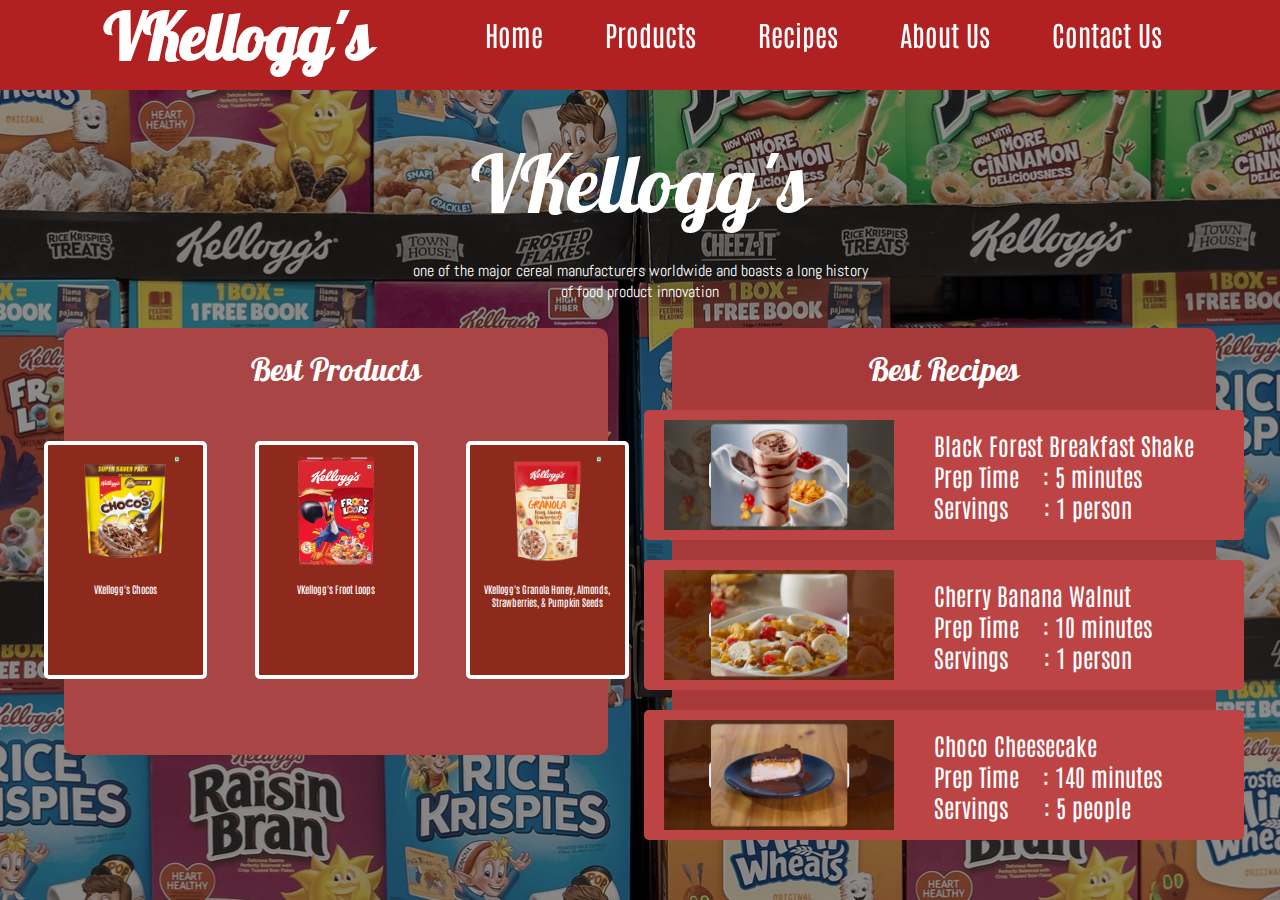
<file: 2602165625_OwenW_LabHCI/Website/index.html>
<!DOCTYPE html>
<html lang="en">
<head>
    <meta charset="UTF-8">
    <meta name="viewport" content="width=device-width, initial-scale=1.0">
    <title>Home</title>
    <link rel="stylesheet" href="style.css">
</head>
<body>
    <div id="home-background">
        <header>
            <div class="nav-menu-placeholder"></div>
        </header>
        <div id="home-logo-banner">
            <span>VKellogg's</span>
            <p>one of the major cereal manufacturers worldwide and boasts a long history of food product innovation</p>
        </div>
        <main id="home-content-container">
            <div id="best-product">
                <span id="best-product-title">Best Products</span>
                <div id="best-product-content">
                    <div class="best-product-item">
                        <img src="Product_chocos.png" alt="" class="best-product-image">
                        <span class="best-product-name">VKellogg's Chocos</span>
                    </div>
                    <div class="best-product-item">
                        <img src="Product_froot.png" alt="" class="best-product-image">
                        <span class="best-product-name">VKellogg's Froot Loops</span>
                    </div>
                    <div class="best-product-item">
                        <img src="Product_granola.avif" alt="" class="best-product-image">
                        <span class="best-product-name">VKellogg's Granola Honey, Almonds, Strawberries, & Pumpkin Seeds</span>
                    </div>
                </div>
            </div>
            <div id="best-recipe">
                <span id="best-recipe-title">Best Recipes</span>
                <div id="best-recipe-content">
                    <div class="best-recipe-item">
                        <img src="Recipe_blackforest.webp" alt="" class="best-recipe-image">
                        <div class="best-recipe-textbox">
                            <span class="best-recipe-text">Black Forest Breakfast Shake</span>
                            <span class="best-recipe-text">Prep Time    : 5 minutes</span>
                            <span class="best-recipe-text">Servings      : 1 person</span>
                        </div>
                    </div>
                    <div class="best-recipe-item">
                        <img src="Recipe_bananawalnut.jpg" alt="" class="best-recipe-image">
                        <div class="best-recipe-textbox">
                            <span class="best-recipe-text">Cherry Banana Walnut</span>
                            <span class="best-recipe-text">Prep Time    : 10 minutes</span>
                            <span class="best-recipe-text">Servings      : 1 person</span>
                        </div>
                    </div>
                    <div class="best-recipe-item">
                        <img src="Recipe_chococake.avif" alt="" class="best-recipe-image">
                        <div class="best-recipe-textbox">
                            <span class="best-recipe-text">Choco Cheesecake</span>
                            <span class="best-recipe-text">Prep Time    : 140 minutes</span>
                            <span class="best-recipe-text">Servings      : 5 people</span>
                        </div>
                    </div>
                </div>
            </div>
        </main>
    </div>
    <script src="script.js"></script>
</body>
</html>
</file>
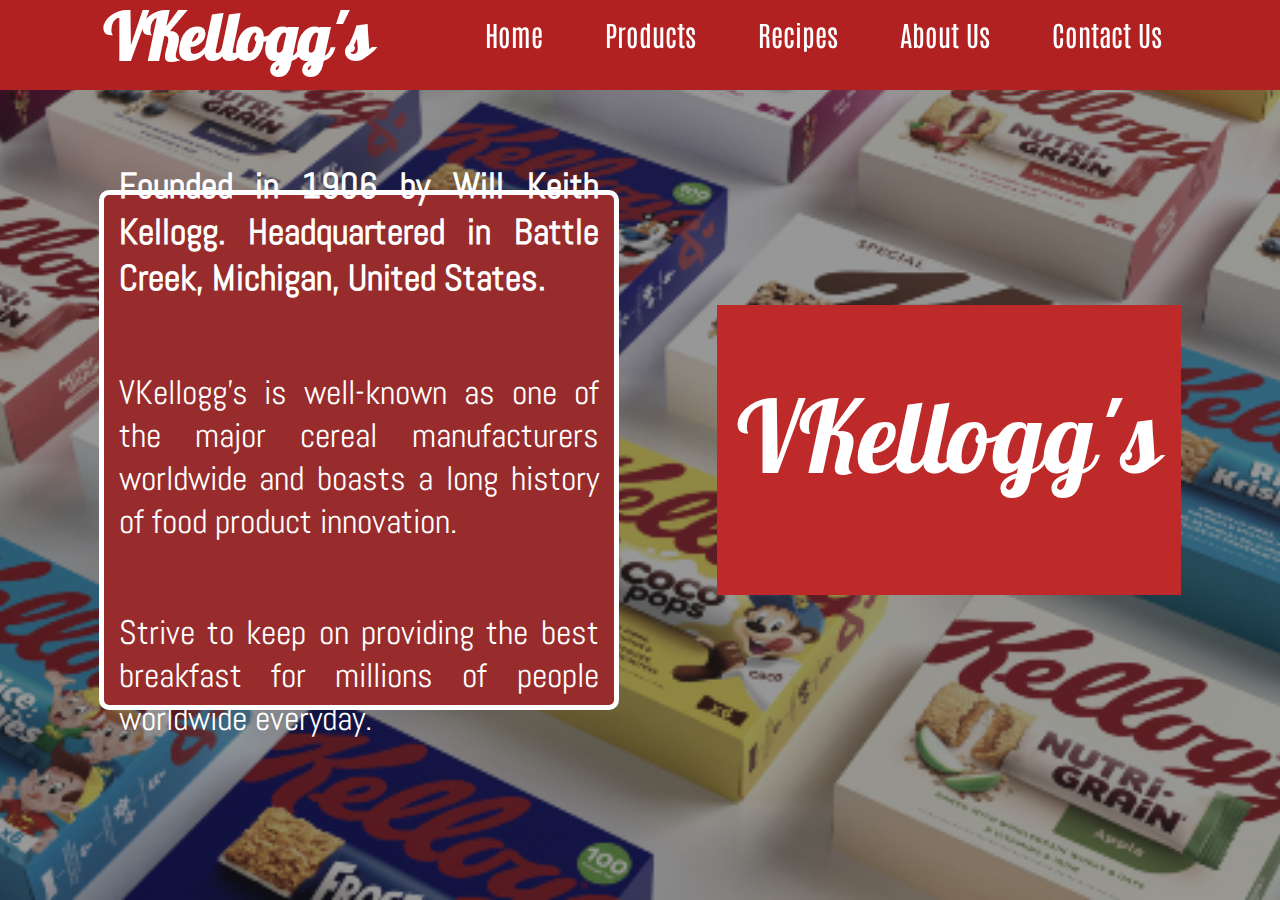
<file: 2602165625_OwenW_LabHCI/Website/AboutUsPage.html>
<!DOCTYPE html>
<html lang="en">
<head>
    <meta charset="UTF-8">
    <meta name="viewport" content="width=device-width, initial-scale=1.0">
    <title>About Us</title>
    <link rel="stylesheet" href="style.css">
</head>
<body>
    <header>
        <div class="nav-menu-placeholder"></div> 
    </header>
    <main id="aboutus-content">
        <div id="aboutus-textbox">
            <h3>
                Founded in 1906 by Will Keith Kellogg.
                Headquartered in Battle Creek, Michigan, United States.
            </h3>
            <p>VKellogg's is well-known as one of the major cereal
                manufacturers worldwide and boasts a long history of food product innovation.  
            </p>
            <p>Strive to keep on providing the best breakfast for millions of people worldwide everyday.</p>
        </div>
        <div id="aboutus-logobox">
            <span>VKellogg's</span>
        </div>
    </main>

    <script src="script.js"></script>
</body>
</html>
</file>
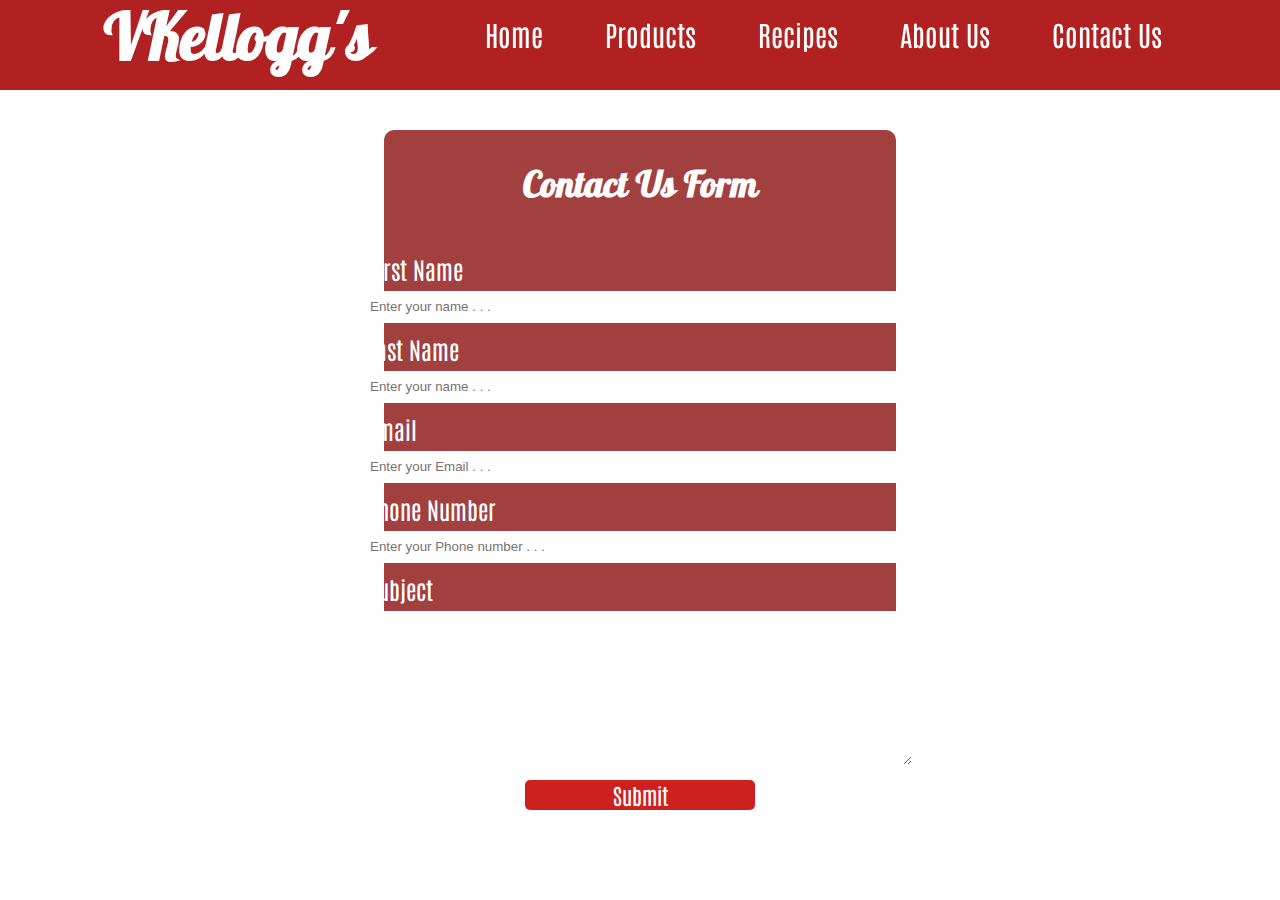
<file: 2602165625_OwenW_LabHCI/Website/ContactUsPage.html>
<!DOCTYPE html>
<html lang="en">
<head>
    <meta charset="UTF-8">
    <meta name="viewport" content="width=device-width, initial-scale=1.0">
    <title>Contact Us</title>
    <link rel="stylesheet" href="style.css">
</head>
<body>
    <header>
        <div class="nav-menu-placeholder"></div>
    </header>
    <main id="contactus-content">
        <div id="contactus-content-container">
            <h2>Contact Us Form</h2>
            <div class="contactus-content-item">
                <span>First Name</span>
                <input type="text" id="firstName" placeholder="Enter your name . . ." required>
            </div>
            <div class="contactus-content-item">
                <span>Last Name</span>
                <input type="text" id="lastName" placeholder="Enter your name . . ." required>
            </div>
            <div class="contactus-content-item">
                <span>Email</span>
                <input type="email" id="email-field" placeholder="Enter your Email . . ." required>
            </div>
            <div class="contactus-content-item">
                <span>Phone Number</span>
                <input type="tel" id="phoneNumber" placeholder="Enter your Phone number . . ." required>
            </div>
            <div class="contactus-content-item">
                <span>Subject</span>
                <textarea name="subjectSubmitted" id="subject-textarea" cols="" rows="" required></textarea>
            </div>
            <span id="error-text"></span>
            <button id="submit-button">Submit</button>
        </div>
    </main>
    <script src="script.js"></script>
</body>
</html>
</file>
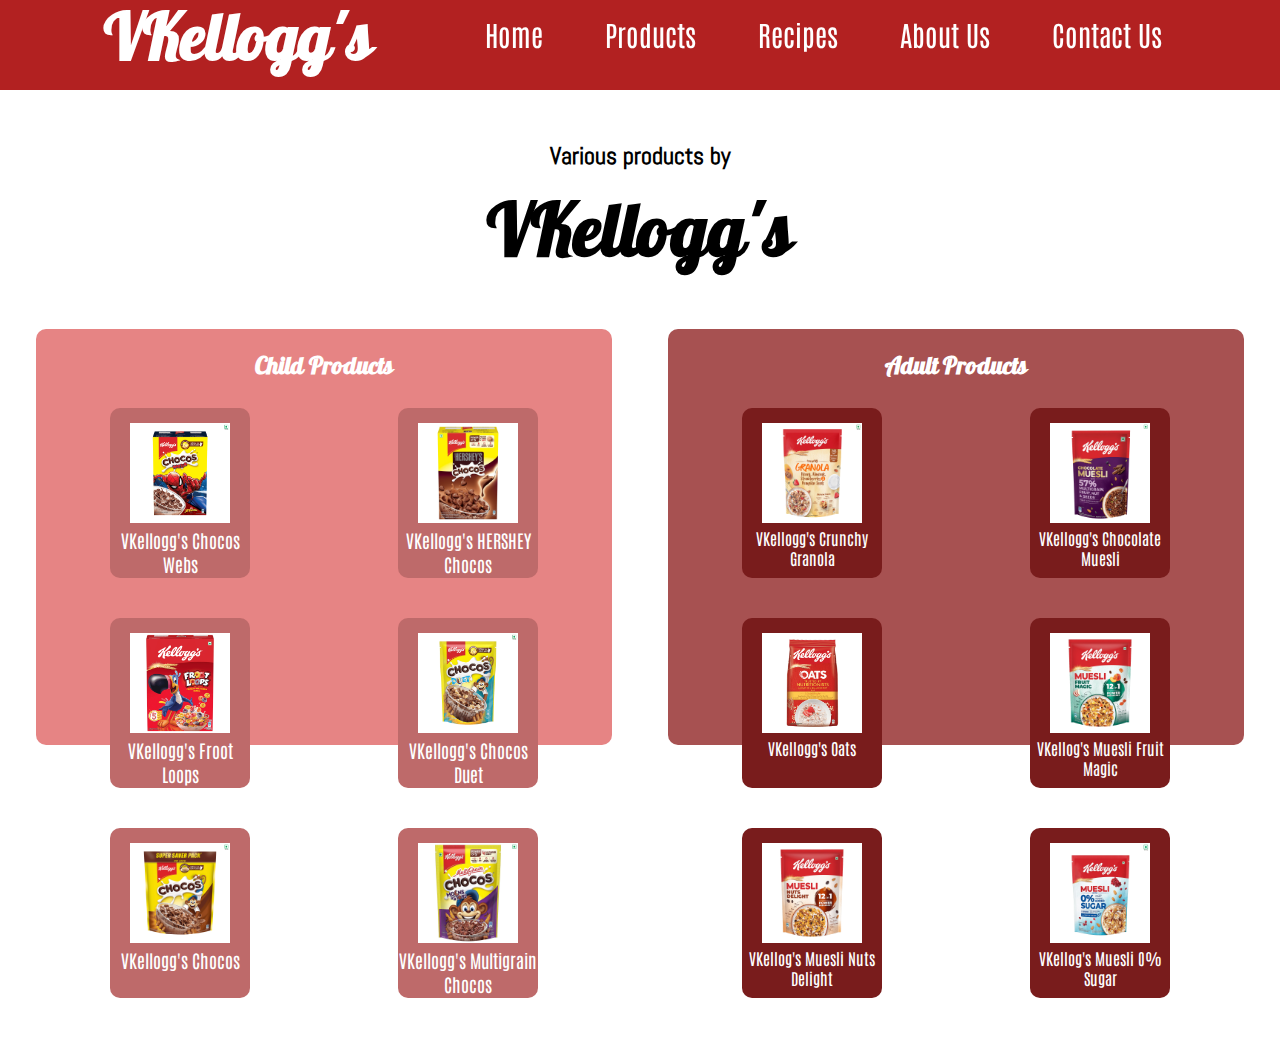
<file: 2602165625_OwenW_LabHCI/Website/ProductPage.html>
<!DOCTYPE html>
<html lang="en">
<head>
    <meta charset="UTF-8">
    <meta name="viewport" content="width=device-width, initial-scale=1.0">
    <title>Products</title>
    <link rel="stylesheet" href="style.css">
</head>
<body>
    <header>
       <div class="nav-menu-placeholder"></div> 
    </header>
    <div id="product-banner">
        <h4>Various products by</h4>
        <h1>VKellogg's</h1>
    </div>
    <main id="product-content-container">
        <div id="child-product-container">
            <h2>Child Products</h2>
            <div id="child-product-content">
                <div class="child-product-item">
                    <img src="Product_chocoswebs.png" alt="">
                    <span>VKellogg's Chocos Webs</span>
                </div>
                <div class="child-product-item">
                    <img src="Product_hersheychoco.avif" alt="">
                    <span>VKellogg's HERSHEY Chocos</span>
                </div>
                <div class="child-product-item">
                    <img src="Product_froot.png" alt="">
                    <span>VKellogg's Froot Loops</span>
                </div>
                <div class="child-product-item">
                    <img src="Product_chocosduet.webp" alt="">
                    <span>VKellogg's Chocos Duet</span>
                </div>
                <div class="child-product-item">
                    <img src="Product_chocos.png" alt="">
                    <span>VKellogg's Chocos</span>
                </div>
                <div class="child-product-item">
                    <img src="Product_multigrainchocos.avif" alt="">
                    <span>VKellogg's Multigrain Chocos</span>
                </div>
            </div>
        </div>
        <div id="adult-product-container">
            <h2>Adult Products</h2>
            <div id="adult-product-content">
                <div class="adult-product-item">
                    <img src="Product_granola.avif" alt="">
                    <span>VKellogg's Crunchy Granola</span>
                </div>
                <div class="adult-product-item">
                    <img src="Product_mueslichocolate.avif" alt="">
                    <span>VKellogg's Chocolate Muesli</span>
                </div>
                <div class="adult-product-item">
                    <img src="Product_oats.avif" alt="">
                    <span>VKellogg's Oats</span>
                </div>
                <div class="adult-product-item">
                    <img src="Product_mueslifruitmagic.avif" alt="">
                    <span>VKellog's Muesli Fruit Magic</span>
                </div>
                <div class="adult-product-item">
                    <img src="Product_mueslinutsdelight.avif" alt="">
                    <span>VKellog's Muesli Nuts Delight</span>
                </div>
                <div class="adult-product-item">
                    <img src="Product_mueslinosugar.avif" alt="">
                    <span>VKellog's Muesli 0% Sugar</span>
                </div>
            </div>
        </div>
    </main>
    <script src="script.js"></script>
</body>
</html>
</file>
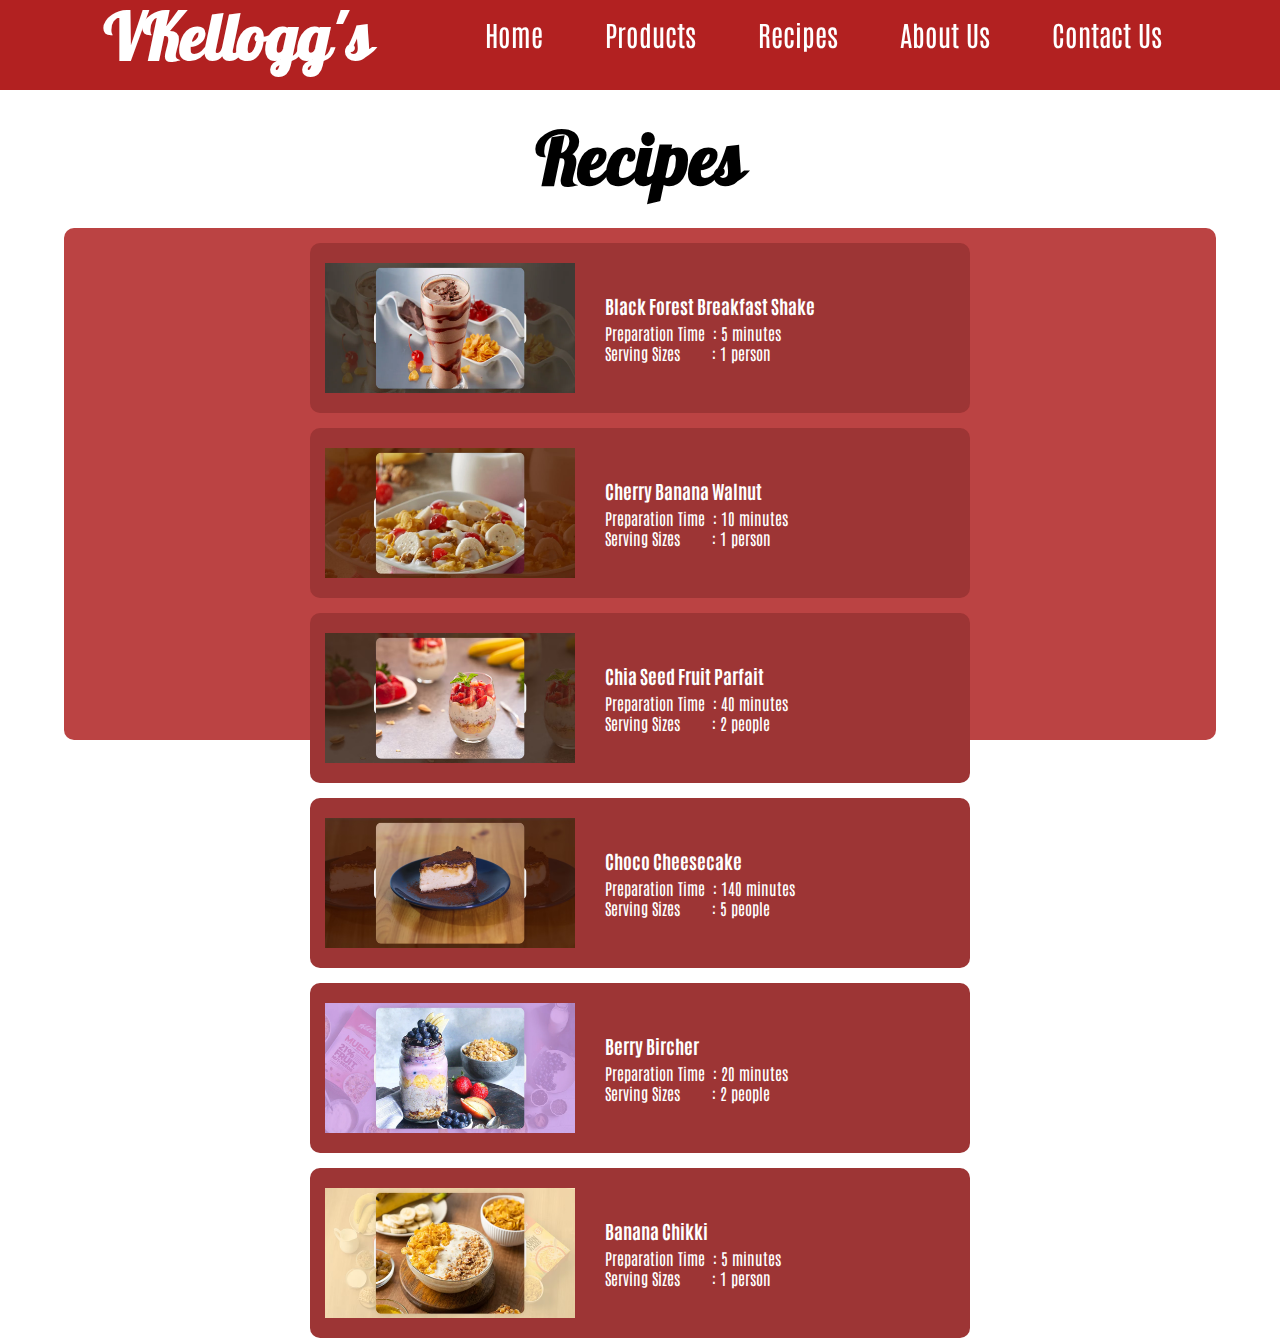
<file: 2602165625_OwenW_LabHCI/Website/RecipePage.html>
<!DOCTYPE html>
<html lang="en">
<head>
    <meta charset="UTF-8">
    <meta name="viewport" content="width=device-width, initial-scale=1.0">
    <title>Recipes</title>
    <link rel="stylesheet" href="style.css">
</head>
<body>
    <header>
        <div class="nav-menu-placeholder"></div>    
    </header>
    <div id="recipe-banner">
        <h1>Recipes</h1>
    </div>
    <main id="recipe-content">
        <div id="recipe-content-container">
            <div class="recipe-content-item">
                <img src="Recipe_blackforest.webp" alt="">
                <div class="recipe-item-textbox">
                    <h3>Black Forest Breakfast Shake</h3>
                    <span>Preparation Time  : 5 minutes</span>
                    <span>Serving Sizes        : 1 person</span>
                </div>
            </div>
            <div class="recipe-content-item">
                <img src="Recipe_bananawalnut.jpg" alt="">
                <div class="recipe-item-textbox">
                    <h3>Cherry Banana Walnut</h3>
                    <span>Preparation Time  : 10 minutes</span>
                    <span>Serving Sizes        : 1 person</span>
                </div>
            </div>
            <div class="recipe-content-item">
                <img src="Recipe_chiaseed.avif" alt="">
                <div class="recipe-item-textbox">
                    <h3>Chia Seed Fruit Parfait</h3>
                    <span>Preparation Time  : 40 minutes</span>
                    <span>Serving Sizes        : 2 people</span>
                </div>
            </div>
            <div class="recipe-content-item">
                <img src="Recipe_chococake.avif" alt="">
                <div class="recipe-item-textbox">
                    <h3>Choco Cheesecake</h3>
                    <span>Preparation Time  : 140 minutes</span>
                    <span>Serving Sizes        : 5 people</span>
                </div>
            </div>
            <div class="recipe-content-item">
                <img src="Recipe_berrybircher.webp" alt="">
                <div class="recipe-item-textbox">
                    <h3>Berry Bircher</h3>
                    <span>Preparation Time  : 20 minutes</span>
                    <span>Serving Sizes        : 2 people</span>
                </div>
            </div>
            <div class="recipe-content-item">
                <img src="Recipe_bananachikki.avif" alt="">
                <div class="recipe-item-textbox">
                    <h3>Banana Chikki</h3>
                    <span>Preparation Time  : 5 minutes</span>
                    <span>Serving Sizes        : 1 person</span>
                </div>
            </div>
        </div>
    </main>
    <script src="script.js"></script>
</body>
</html>
</file>
<file: 2602165625_OwenW_LabHCI/Website/style.css>
body{
    margin: 0;
    padding: 0;
}
/* Home Page Styling */
.nav-logo{
    font-size: 32px;
    display: flex;
    align-items: center;
    justify-content: center;
    font-family: 'Galada';
    color: white;
    width: 180px;
    height: 60px;
    margin-left: 108px;
    margin-right: 157px;
}
.nav-menu-bar{
    width: 100%;
    height: 90px;
    position: fixed;
    background-color: #b22121;
}
.nav-menu-list{
    display: flex;
    flex-direction: row;
    list-style-type: none;
}
.nav-menu-item{
    font-family: 'Antonio';
    font-size: 28px;
    margin-right: 62px;
}
.nav-page-link{
    text-decoration: none;
    color: white;
}
.nav-page-link:visited{
    color: white;
}
#home-logo-banner{
    width: 100%;
    display: inline-flex;
    flex-direction: column;
    align-items: center;
    justify-content: center;
    margin-top: 90px;
}
#home-logo-banner span{
    margin-top: 40px;
    color: white;
    font-family: 'Galada';
    font-size: 80px;
}
#home-logo-banner p{
    color: white;
    font-family: 'Abel';
    font-size: 16px;
    width: 460px;
    text-align: center;
    margin-top: 0px;
}
#home-background::before{
    content: '';
    position: absolute;
    top: 0;
    left: 0;
    width: 100%;
    height: 100%;
    background-image: url("homebackground.jpg");
    background-size: cover;
    background-position: center;
    filter: grayscale(40%) brightness(60%);
    z-index: -1;
}
#home-content-container{
    display: flex;
    justify-content: space-evenly;
}
#home-content-container > div{
    margin-top: 10px;
    border-radius: 10px;
    width: 34rem;
    height: 26.7rem;
}
#best-product{
    background-color: #a94545;
    display: flex;
    flex-direction: column;
    align-items: center;
}
#best-product-title{
    font-family: 'Galada';
    color: white;
    font-size: 32px;
    margin-top: 20px;
}
#best-product-content{
    display: flex;
    flex-direction: row;
    justify-content: space-around;
    height: 20rem;
    align-items: center;
}
.best-product-item{
    background-color: #8E2A1C;
    width: 155px;
    height: 230px;
    margin: 1.5rem;
    border-radius: 5px;
    display: flex;
    flex-direction: column;
    align-items: center;
    border: 4px solid white;
}
.best-product-item:hover{
    transform: scale(1.1);
    transition: transform ease 200ms;
}
.best-product-image{
    margin: 10px;
    width: 7rem;
    margin-bottom: 15px;
}
.best-product-name{
    font-family: 'Antonio';
    font-size: x-small;
    color: white;
    text-align: center;
}
#best-recipe{
    background-color: #a63939;
    display: flex;
    flex-direction: column;
    align-items: center;
}
#best-recipe-title{
    font-family: 'Galada';
    color: white;
    font-size: 32px;
    margin-top: 20px;
}
.best-recipe-item{
    width: 600px;
    height: 130px;
    border-radius: 5px;
    background-color: #BC4444;
    margin: 10px;
    display: flex;
    align-items: center;
}
.best-recipe-item:hover{
    transform: scale(1.05);
    transition: transform ease 200ms;
}
.best-recipe-image{
    margin-left: 20px;
    width: 230px;
    height: 110px;
}
#best-recipe-content{
    display: flex;
    flex-direction: column;
    justify-content: space-around;
}
.best-recipe-textbox{
    margin-left: 40px;
    display: inline-flex;
    flex-direction: column;
    font-family: 'Antonio';
    white-space: pre;
    font-size: 24px;
    color: white;
}

/* Product Page Styling */

#product-banner{
    display: inline-flex;
    width: 100%;
    flex-direction: column;
    align-items: center;
    margin-top: 90px;
}
#product-banner h4{
    margin-top: 50px;
    margin-bottom: 10px;
    font-family: 'Abel';
    font-size: 24px;
}
#product-banner h1{
    margin: 0;
    font-family: 'Galada';
    font-size: 72px;
    margin-bottom: 10px;
}
#product-content-container{
    width: 100vw;
    display: flex;
    justify-content: space-evenly;
}
#product-content-container > div{
    width: 36rem;
    height: 26rem;
    border-radius: 10px;
    margin: 20px;
}
#child-product-container{
    background-color: #E68484;
}
#adult-product-container{
    background-color: #A75151;
}
#product-content-container h2{
    font-family: 'Galada';
    text-align: center;
    color: white;
}
#child-product-content{
    display: flex;
    flex-wrap: wrap;
    justify-content: space-around;
}
.child-product-item{
    border-radius: 10px;
    width: 140px;
    height: 170px;
    background-color: #BE6A6A;
    margin-left: 30px;
    margin-right: 30px;
    margin-bottom: 40px;
    display: flex;
    flex-direction: column;
    align-items: center;
}
.child-product-item:hover{
    transform: scale(1.1);
    transition: transform ease 200ms;
}
.child-product-item > img{
    background-color: white;
    margin-top: 15px;
    width: 100px;
}
.child-product-item > span{
    color: white;
    margin-top: 5px;
    font-family: 'Antonio';
    font-size: 18px;
    text-align: center;
}
#adult-product-content{
    display: flex;
    flex-wrap: wrap;
    justify-content: space-around;
}
.adult-product-item{
    border-radius: 10px;
    width: 140px;
    height: 170px;
    background-color: #791C1C;
    margin-left: 30px;
    margin-right: 30px;
    margin-bottom: 40px;
    display: flex;
    flex-direction: column;
    align-items: center;
}
.adult-product-item:hover{
    transform: scale(1.1);
    transition: transform ease 200ms;
}
.adult-product-item > img{
    background-color: white;
    margin-top: 15px;
    width: 100px;
}
.adult-product-item > span{
    color: white;
    margin-top: 5px;
    font-family: 'Antonio';
    font-size: 16px;
    text-align: center;
}

/* Recipe Page Styling */

#recipe-banner{
    display: inline-flex;
    width: 100%;
    flex-direction: column;
    align-items: center;
    margin-top: 90px;
}
#recipe-banner h1{
    margin: 0;
    font-family: 'Galada';
    font-size: 72px;
    margin-top: 20px;
}
#recipe-content{
    display: flex;
    justify-content: center;
}
#recipe-content-container{
    background-color: #BB4343;
    width: 72rem;
    height: 32rem;
    display: flex;
    flex-direction: row;
    flex-wrap: wrap;
    justify-content: space-evenly;
    align-content: space-around;
    border-radius: 10px;
}
.recipe-content-item{
    border-radius: 10px;
    background-color: #9D3535;
    margin-top: 15px;
    padding: 15px;
    width: 630px;
    height: 140px;
    display: flex;
    flex-direction: row;
    align-items: center;
}
.recipe-content-item:hover{
    transform: scale(1.05);
    transition: transform ease 200ms;
}
.recipe-content-item > img{
    width: 250px;
    height: 130px;
}
.recipe-item-textbox{
    display: flex;
    flex-direction: column;
    font-family: 'Antonio';
    color: white;
    margin-left: 30px;
}
.recipe-item-textbox h3{
    margin-top: 0;
    margin-bottom: 5px;
}
.recipe-item-textbox span{
    white-space: pre;
}

/* Contact Us Page Styling */

#contactus-content{
    display: inline-flex;
    justify-content: center;
    margin-top: 90px;
    width: 100%;
}
#contactus-content-container{
    margin-top: 40px;
    border-radius: 10px;
    background-color: #A23F3F;
    color: white;
    display: flex;
    width: 32rem;
    height: 36rem;
    flex-direction: column;
    align-items: center;
}
#contactus-content-container h2{
    font-family: 'Galada';
    font-size: 36px;
}
.contactus-content-item{
    display: flex;
    flex-direction: column;
    margin: 5px;
}
.contactus-content-item span{
    font-family: 'Antonio';
    font-size: 24px;
    margin-bottom: 7px;
}
.contactus-content-item input{
    width: 540px;
    height: 30px;
    border: 0;
    border-radius: 5px;
}
#subject-textarea{
    border: 0;
    height: 150px;
    width: 540px;
    border-radius: 5px;
}
#submit-button{
    background-color: #CF2020;
    border: 0;
    font-family: 'Antonio';
    font-size: 22px;
    vertical-align: middle;
    color: white;
    border-radius: 5px;
    width: 230px;
    margin-top: 10px;
    height: 40px;
}
#submit-button:hover{
    background-color: #eb2929;
}
#submit-button:active{
    background-color: #8B0000;
}

/* About Us Page Styling */

#aboutus-content{
    display: inline-flex;
    margin-top: 90px;
    width: 100%;
    height: 80vh;
    justify-content: space-evenly;
    align-items: center;
}
#aboutus-content::before{
    content: '';
    position: absolute;
    top: 0;
    left: 0;
    width: 100%;
    height: 100%;
    background-image: url("aboutusbackground.jpg");
    background-size: cover;
    background-position: center;
    filter: grayscale(40%) brightness(60%);
    z-index: -1;
}

#aboutus-textbox{
    border-radius: 10px;
    font-family: 'Abel';
    color: white;
    background-color: #982C2C;
    width: 30rem;
    height: 30rem;
    padding: 15px;
    display: flex;
    flex-direction: column;
    justify-content: center;
    text-align: justify;
    border: 5px solid white;
}
#aboutus-textbox h3{
    font-size: 36px;
}
#aboutus-textbox p{
    font-size: 34px;
}
#aboutus-logobox{
    background-color: #BE2929;
    width: auto;
    padding: 20px;
    height: 250px;
    display: flex;
    align-items: center;
}
#aboutus-logobox span{
    font-family: 'Galada';
    font-size: 100px;
    color: white;
}
</file>
